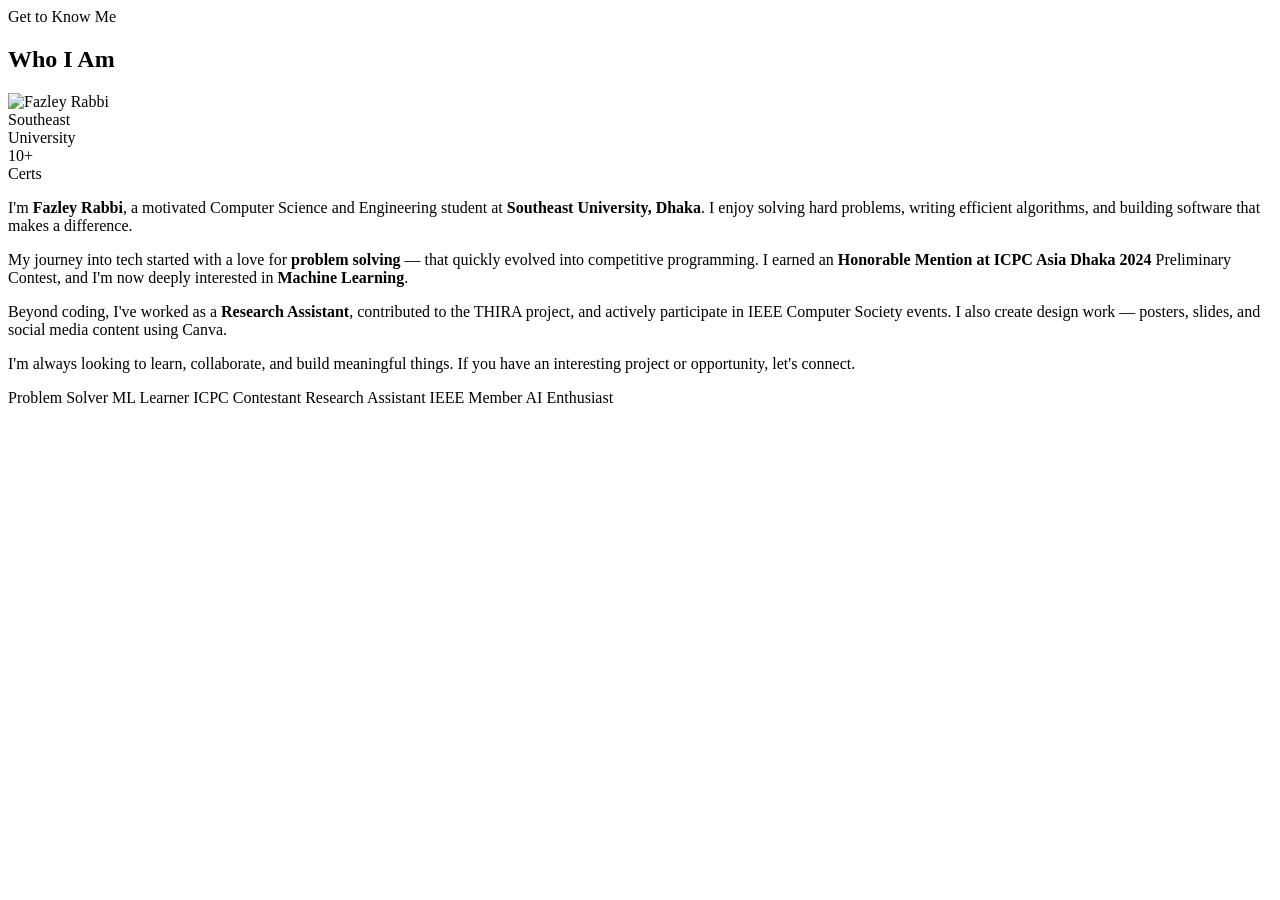
<file: src/main/resources/templates/sections/about.html>
<!DOCTYPE html>
<html xmlns:th="http://www.thymeleaf.org">
<body>
<th:block th:fragment="content">
<section id="about">
  <div class="max-w">
    <div class="section-label reveal">Get to Know Me</div>
    <h2 class="section-heading reveal">Who I Am</h2>

    <div class="about-grid">
      <div class="about-img-side reveal">
        <div class="about-img-box">
        <img th:src="@{/images/me.jpeg}" alt="Fazley Rabbi" class="about-photo">
          <div class="about-stat-grid">
            <div class="about-stat-box">
              <div class="num">Southeast </div>
              <div class="lbl">University</div>
            </div>
            <div class="about-stat-box">
              <div class="num">10+</div>
              <div class="lbl">Certs</div>
            </div>
          </div>
        </div>
      </div>

      <div class="about-text-side reveal">
        <p>
          I'm <strong>Fazley Rabbi</strong>, a motivated Computer Science and Engineering student at
          <strong>Southeast University, Dhaka</strong>. I enjoy solving hard problems, writing efficient
          algorithms, and building software that makes a difference.
        </p>
        <p>
          My journey into tech started with a love for <strong>problem solving</strong> — that quickly
          evolved into competitive programming. I earned an
          <strong>Honorable Mention at ICPC Asia Dhaka 2024</strong> Preliminary Contest, and I'm now
          deeply interested in <strong>Machine Learning</strong>.
        </p>
        <p>
          Beyond coding, I've worked as a <strong>Research Assistant</strong>, contributed to the THIRA
          project, and actively participate in IEEE Computer Society events. I also create design work —
          posters, slides, and social media content using Canva.
        </p>
        <p>
          I'm always looking to learn, collaborate, and build meaningful things.
          If you have an interesting project or opportunity, let's connect.
        </p>
        <div class="about-tags">
          <span class="about-tag">Problem Solver</span>
          <span class="about-tag">ML Learner</span>
          <span class="about-tag">ICPC Contestant</span>
          <span class="about-tag">Research Assistant</span>
          <span class="about-tag">IEEE Member</span>
          <span class="about-tag">AI Enthusiast</span>
        </div>
      </div>
    </div>
  </div>
</section>

</th:block>
</body>
</html>
</file>
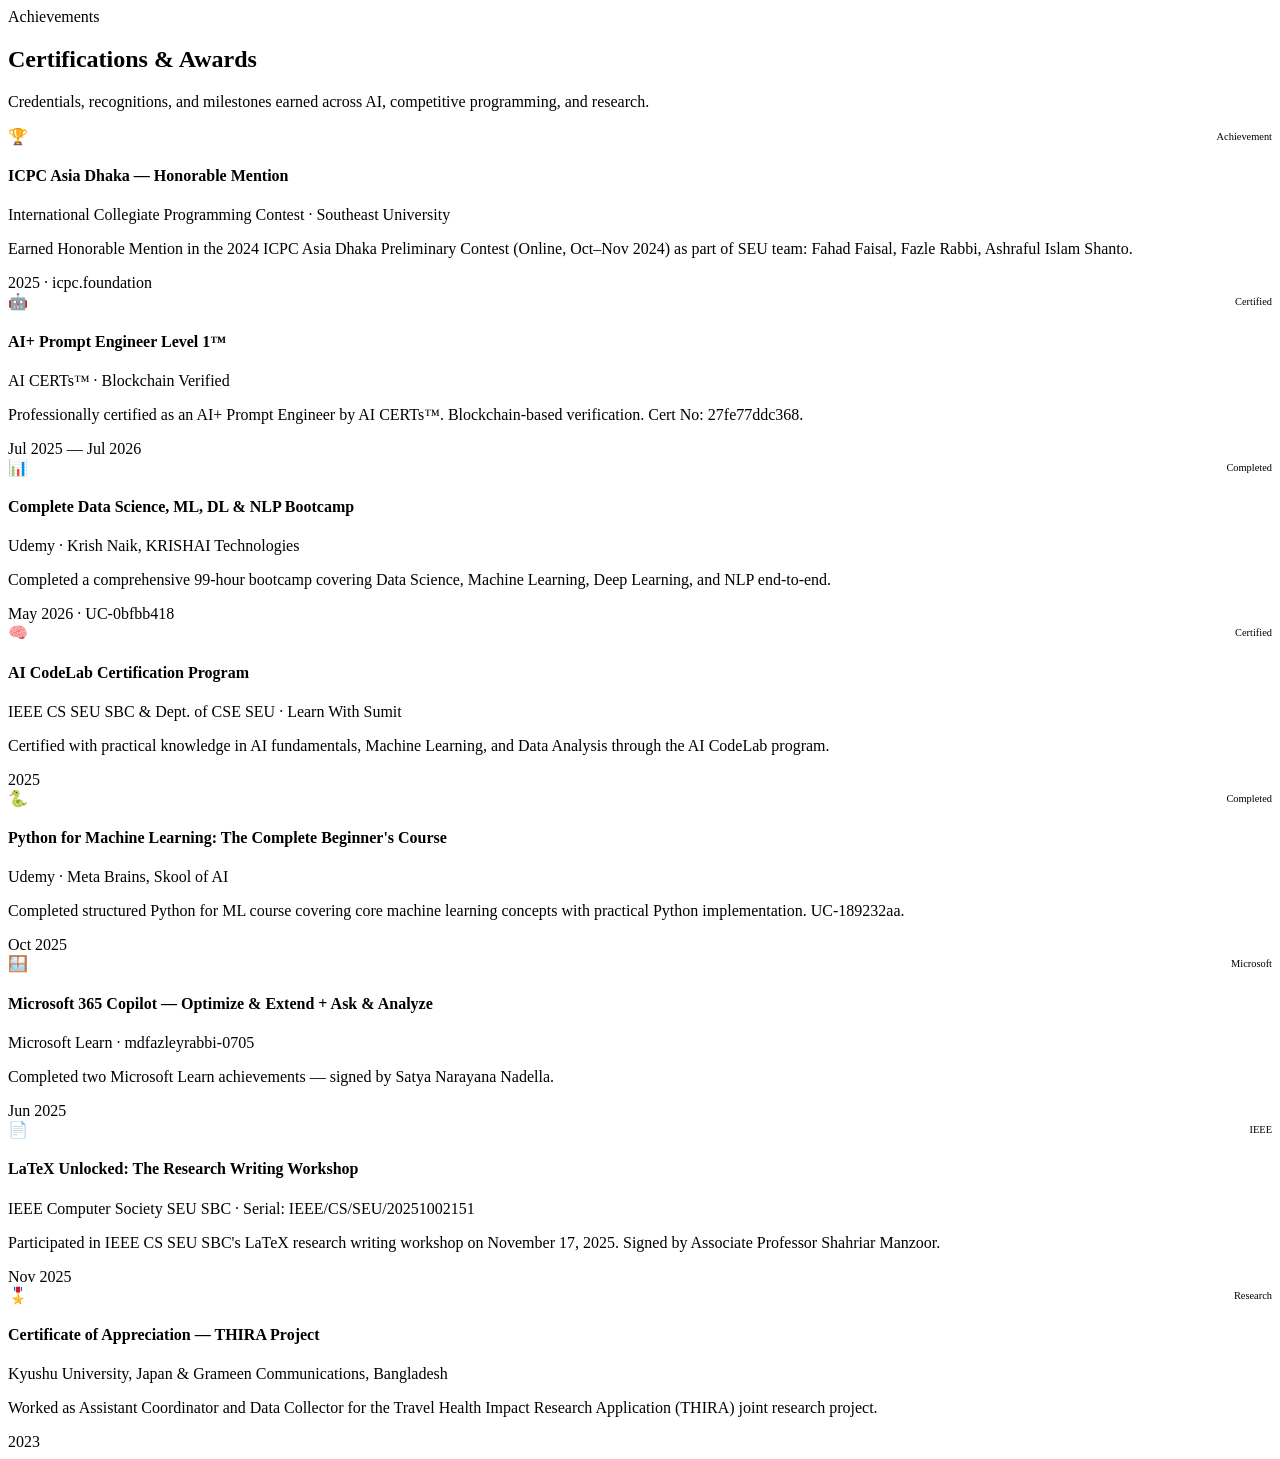
<file: src/main/resources/templates/sections/certifications.html>
<!DOCTYPE html>
<html xmlns:th="http://www.thymeleaf.org">
<body>
<th:block th:fragment="content">
<section id="certifications">
  <div class="max-w">
    <div class="section-label reveal">Achievements</div>
    <h2 class="section-heading reveal">Certifications &amp; Awards</h2>
    <p class="section-sub reveal">Credentials, recognitions, and milestones earned across AI, competitive programming, and research.</p>

    <div class="cert-grid">

      <div class="cert-card reveal" style="border-color:rgba(0,180,255,.2)">
        <div style="display:flex;align-items:center;justify-content:space-between">
          <div class="cert-emoji">🏆</div>
          <span class="proj-status status-done" style="font-size:.65rem">Achievement</span>
        </div>
        <h4>ICPC Asia Dhaka — Honorable Mention</h4>
        <div class="cert-org">International Collegiate Programming Contest · Southeast University</div>
        <p class="cert-desc">Earned Honorable Mention in the 2024 ICPC Asia Dhaka Preliminary Contest (Online, Oct–Nov 2024) as part of SEU team: Fahad Faisal, Fazle Rabbi, Ashraful Islam Shanto.</p>
        <div class="cert-year">2025 · icpc.foundation</div>
      </div>

      <div class="cert-card reveal" style="border-color:rgba(255,215,0,.15)">
        <div style="display:flex;align-items:center;justify-content:space-between">
          <div class="cert-emoji">🤖</div>
          <span class="proj-status status-done" style="font-size:.65rem">Certified</span>
        </div>
        <h4>AI+ Prompt Engineer Level 1™</h4>
        <div class="cert-org">AI CERTs™ · Blockchain Verified</div>
        <p class="cert-desc">Professionally certified as an AI+ Prompt Engineer by AI CERTs™. Blockchain-based verification. Cert No: 27fe77ddc368.</p>
        <div class="cert-year">Jul 2025 — Jul 2026</div>
      </div>

      <div class="cert-card reveal" style="border-color:rgba(167,139,250,.15)">
        <div style="display:flex;align-items:center;justify-content:space-between">
          <div class="cert-emoji">📊</div>
          <span class="proj-status status-done" style="font-size:.65rem">Completed</span>
        </div>
        <h4>Complete Data Science, ML, DL &amp; NLP Bootcamp</h4>
        <div class="cert-org">Udemy · Krish Naik, KRISHAI Technologies</div>
        <p class="cert-desc">Completed a comprehensive 99-hour bootcamp covering Data Science, Machine Learning, Deep Learning, and NLP end-to-end.</p>
        <div class="cert-year">May 2026 · UC-0bfbb418</div>
      </div>

      <div class="cert-card reveal" style="border-color:rgba(0,212,170,.15)">
        <div style="display:flex;align-items:center;justify-content:space-between">
          <div class="cert-emoji">🧠</div>
          <span class="proj-status status-done" style="font-size:.65rem">Certified</span>
        </div>
        <h4>AI CodeLab Certification Program</h4>
        <div class="cert-org">IEEE CS SEU SBC &amp; Dept. of CSE SEU · Learn With Sumit</div>
        <p class="cert-desc">Certified with practical knowledge in AI fundamentals, Machine Learning, and Data Analysis through the AI CodeLab program.</p>
        <div class="cert-year">2025</div>
      </div>

      <div class="cert-card reveal" style="border-color:rgba(0,212,170,.12)">
        <div style="display:flex;align-items:center;justify-content:space-between">
          <div class="cert-emoji">🐍</div>
          <span class="proj-status status-done" style="font-size:.65rem">Completed</span>
        </div>
        <h4>Python for Machine Learning: The Complete Beginner's Course</h4>
        <div class="cert-org">Udemy · Meta Brains, Skool of AI</div>
        <p class="cert-desc">Completed structured Python for ML course covering core machine learning concepts with practical Python implementation. UC-189232aa.</p>
        <div class="cert-year">Oct 2025</div>
      </div>

      <div class="cert-card reveal" style="border-color:rgba(0,120,212,.2)">
        <div style="display:flex;align-items:center;justify-content:space-between">
          <div class="cert-emoji">🪟</div>
          <span class="proj-status status-done" style="font-size:.65rem">Microsoft</span>
        </div>
        <h4>Microsoft 365 Copilot — Optimize &amp; Extend + Ask &amp; Analyze</h4>
        <div class="cert-org">Microsoft Learn · mdfazleyrabbi-0705</div>
        <p class="cert-desc">Completed two Microsoft Learn achievements — signed by Satya Narayana Nadella.</p>
        <div class="cert-year">Jun 2025</div>
      </div>

      <div class="cert-card reveal" style="border-color:rgba(0,212,170,.12)">
        <div style="display:flex;align-items:center;justify-content:space-between">
          <div class="cert-emoji">📄</div>
          <span class="proj-status status-done" style="font-size:.65rem">IEEE</span>
        </div>
        <h4>LaTeX Unlocked: The Research Writing Workshop</h4>
        <div class="cert-org">IEEE Computer Society SEU SBC · Serial: IEEE/CS/SEU/20251002151</div>
        <p class="cert-desc">Participated in IEEE CS SEU SBC's LaTeX research writing workshop on November 17, 2025. Signed by Associate Professor Shahriar Manzoor.</p>
        <div class="cert-year">Nov 2025</div>
      </div>

   <a th:href="@{/images/thira.jpg}"
   target="_blank"
   class="cert-link">

  <div class="cert-card reveal" style="border-color:rgba(96,165,250,.15)">
    <div style="display:flex;align-items:center;justify-content:space-between">
      <div class="cert-emoji">🎖️</div>
      <span class="proj-status status-research" style="font-size:.65rem">Research</span>
    </div>

    <h4>Certificate of Appreciation — THIRA Project</h4>

    <div class="cert-org">
      Kyushu University, Japan &amp; Grameen Communications, Bangladesh
    </div>

    <p class="cert-desc">
      Worked as Assistant Coordinator and Data Collector for the Travel Health
      Impact Research Application (THIRA) joint research project.
    </p>

    <div class="cert-year">2023</div>
  </div>

</a>

    </div><!-- /cert-grid -->
  </div>
</section>

</th:block>
</body>
</html>
</file>
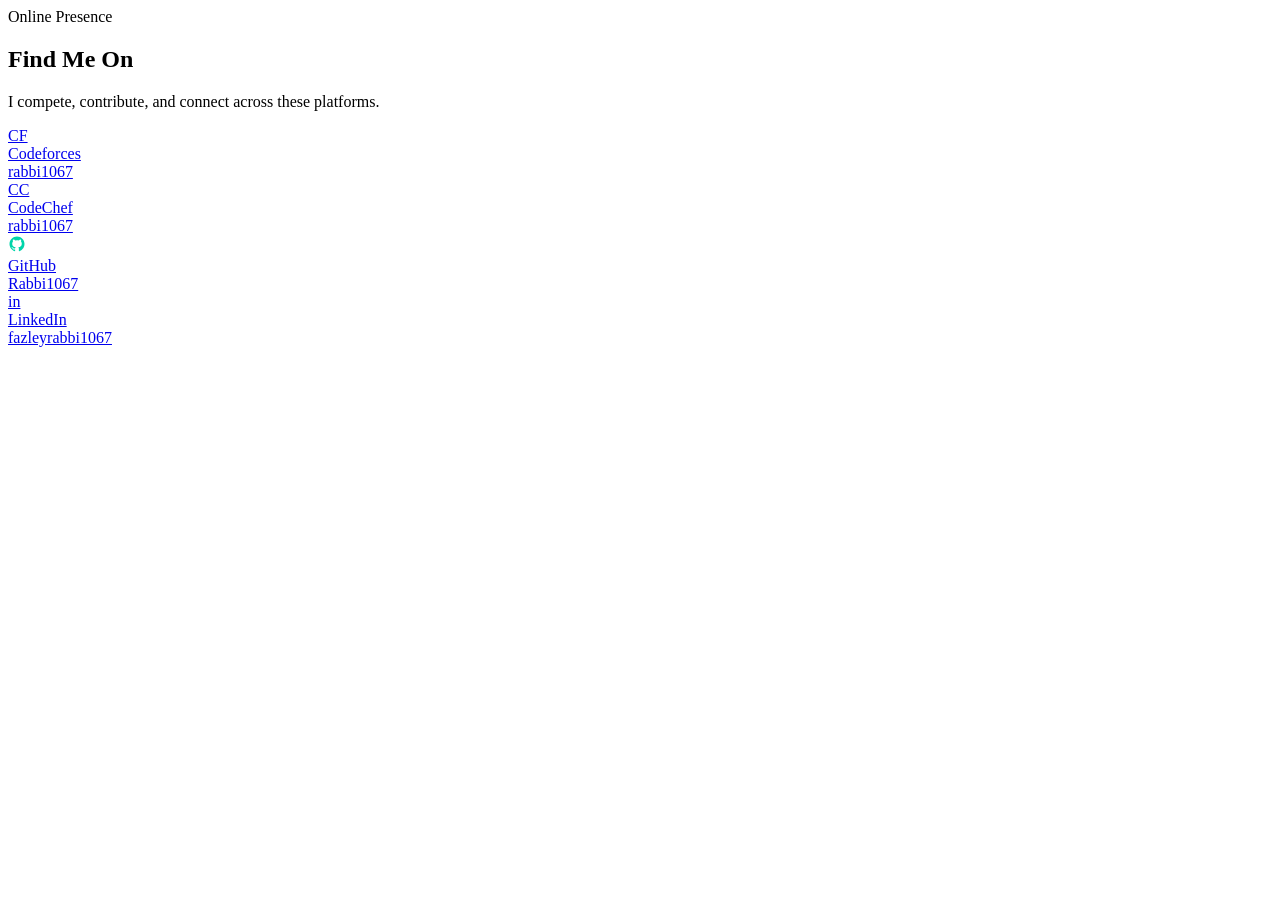
<file: src/main/resources/templates/sections/competitive.html>
<!DOCTYPE html>
<html xmlns:th="http://www.thymeleaf.org">
<body>
<th:block th:fragment="content">
<section id="competitive">
  <div class="max-w">
    <div class="section-label reveal">Online Presence</div>
    <h2 class="section-heading reveal">Find Me On</h2>
    <p class="section-sub reveal">I compete, contribute, and connect across these platforms.</p>

    <div class="cp-grid">
      <a href="https://codeforces.com/profile/rabbi1067" target="_blank" rel="noopener" class="cp-card reveal">
        <div class="cp-logo">CF</div>
        <div class="cp-info">
          <div class="cp-platform">Codeforces</div>
          <div class="cp-handle">rabbi1067</div>
        </div>
      </a>
      <a href="https://www.codechef.com/users/rabbi1067" target="_blank" rel="noopener" class="cp-card reveal">
        <div class="cp-logo">CC</div>
        <div class="cp-info">
          <div class="cp-platform">CodeChef</div>
          <div class="cp-handle">rabbi1067</div>
        </div>
      </a>
      <a href="https://github.com/Rabbi1067" target="_blank" rel="noopener" class="cp-card reveal">
        <div class="cp-logo">
          <svg width="18" height="18" fill="#00d4aa" viewBox="0 0 24 24" aria-hidden="true"><path d="M12 2C6.477 2 2 6.484 2 12.017c0 4.425 2.865 8.18 6.839 9.504.5.092.682-.217.682-.483 0-.237-.008-.868-.013-1.703-2.782.605-3.369-1.343-3.369-1.343-.454-1.158-1.11-1.466-1.11-1.466-.908-.62.069-.608.069-.608 1.003.07 1.531 1.032 1.531 1.032.892 1.53 2.341 1.088 2.91.832.092-.647.35-1.088.636-1.338-2.22-.253-4.555-1.113-4.555-4.951 0-1.093.39-1.988 1.029-2.688-.103-.253-.446-1.272.098-2.65 0 0 .84-.27 2.75 1.026A9.564 9.564 0 0112 6.844c.85.004 1.705.115 2.504.337 1.909-1.296 2.747-1.027 2.747-1.027.546 1.379.202 2.398.1 2.651.64.7 1.028 1.595 1.028 2.688 0 3.848-2.339 4.695-4.566 4.943.359.309.678.92.678 1.855 0 1.338-.012 2.419-.012 2.747 0 .268.18.58.688.482A10.019 10.019 0 0022 12.017C22 6.484 17.522 2 12 2z"/></svg>
        </div>
        <div class="cp-info">
          <div class="cp-platform">GitHub</div>
          <div class="cp-handle">Rabbi1067</div>
        </div>
      </a>
      <a href="https://www.linkedin.com/in/fazleyrabbi1067" target="_blank" rel="noopener" class="cp-card reveal">
        <div class="cp-logo">in</div>
        <div class="cp-info">
          <div class="cp-platform">LinkedIn</div>
          <div class="cp-handle">fazleyrabbi1067</div>
        </div>
      </a>
    </div>
  </div>
</section>

</th:block>
</body>
</html>
</file>
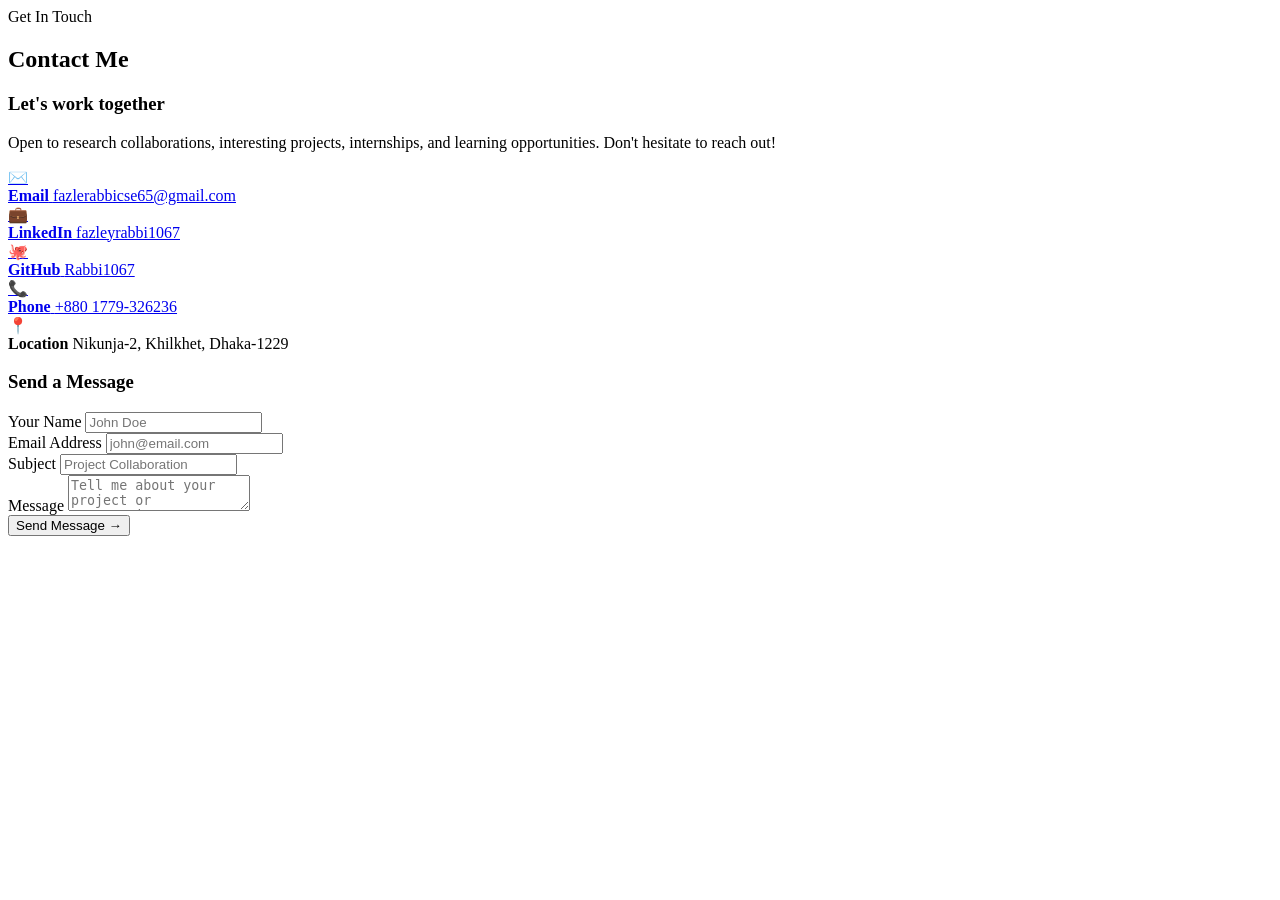
<file: src/main/resources/templates/sections/contact.html>
<!DOCTYPE html>
<html xmlns:th="http://www.thymeleaf.org">
<body>
<th:block th:fragment="content">
<section id="contact">
  <div class="max-w">
    <div class="section-label reveal">Get In Touch</div>
    <h2 class="section-heading reveal">Contact Me</h2>

    <div class="contact-wrap">
      <div class="contact-info reveal">
        <h3>Let's work together</h3>
        <p>Open to research collaborations, interesting projects, internships, and learning opportunities. Don't hesitate to reach out!</p>

        <div class="contact-links">
          <a href="mailto:fazlerabbicse65@gmail.com" class="c-link">
            <div class="c-icon">✉️</div>
            <div class="c-text">
              <strong>Email</strong>
              <span>fazlerabbicse65@gmail.com</span>
            </div>
          </a>
          <a href="https://www.linkedin.com/in/fazleyrabbi1067" target="_blank" rel="noopener" class="c-link">
            <div class="c-icon">💼</div>
            <div class="c-text">
              <strong>LinkedIn</strong>
              <span>fazleyrabbi1067</span>
            </div>
          </a>
          <a href="https://github.com/Rabbi1067" target="_blank" rel="noopener" class="c-link">
            <div class="c-icon">🐙</div>
            <div class="c-text">
              <strong>GitHub</strong>
              <span>Rabbi1067</span>
            </div>
          </a>
          <a href="tel:+8801779326236" class="c-link">
            <div class="c-icon">📞</div>
            <div class="c-text">
              <strong>Phone</strong>
              <span>+880 1779-326236</span>
            </div>
          </a>
          <div class="c-link" style="cursor:default">
            <div class="c-icon">📍</div>
            <div class="c-text">
              <strong>Location</strong>
              <span>Nikunja-2, Khilkhet, Dhaka-1229</span>
            </div>
          </div>
        </div>
      </div>

      <form id="contact-form" class="contact-form-box reveal" action="/" method="post">        <h3>Send a Message</h3>
        <div class="form-row">
          <div class="form-group">
            <label for="fname">Your Name</label>
            <input
    id="fname"
    name="name"
    type="text"
    placeholder="John Doe"
    required
/>

          </div>
          <div class="form-group">
            <label for="femail">Email Address</label>
            <input
    id="femail"
    name="email"
    type="email"
    placeholder="john@email.com"
    required
/>
          </div>
        </div>
        <div class="form-group">
          <label for="fsubject">Subject</label>
          <input
    id="fsubject"
    name="subject"
    type="text"
    placeholder="Project Collaboration"
    required
/>
        </div>
        <div class="form-group">
          <label for="fmessage">Message</label>
          <textarea
    id="fmessage"
    name="message"
    placeholder="Tell me about your project or opportunity..."
    required
></textarea>
        </div>
        <button type="submit" class="form-submit">
    Send Message →
</button>
      </form>
    </div>
  </div>
</section>

</th:block>
</body>
</html>
</file>
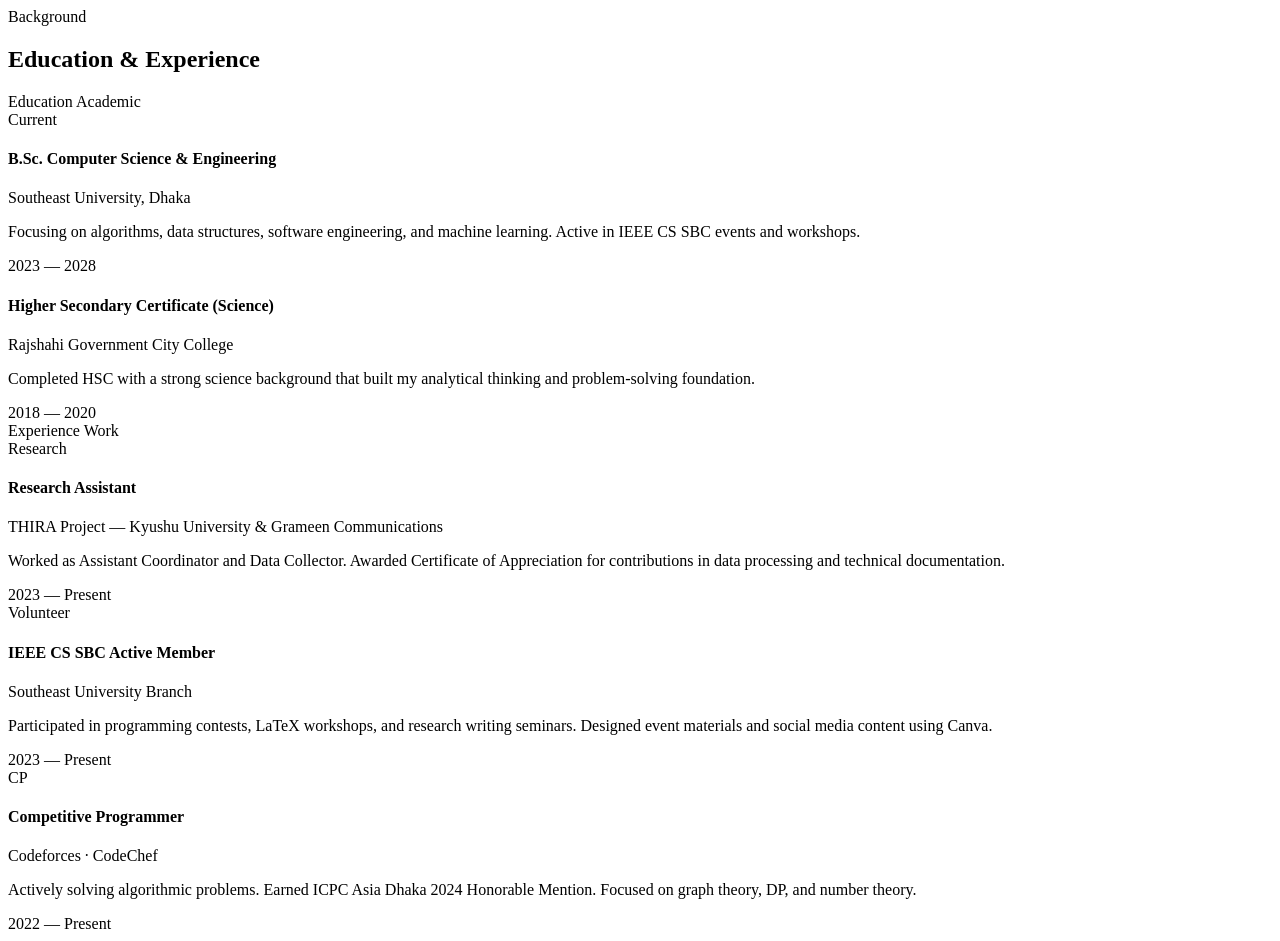
<file: src/main/resources/templates/sections/experience.html>
<!DOCTYPE html>
<html xmlns:th="http://www.thymeleaf.org">
<body>
<th:block th:fragment="content">
<section id="experience">
  <div class="max-w">
    <div class="section-label reveal">Background</div>
    <h2 class="section-heading reveal">Education &amp; Experience</h2>

    <div class="exp-grid">

      <!-- Education column -->
      <div>
        <div class="exp-col-title reveal">Education <span>Academic</span></div>
        <div class="timeline">

          <div class="tl-item reveal">
            <div class="tl-left"><div class="tl-dot"></div><div class="tl-line"></div></div>
            <div class="tl-card">
              <div class="tl-badge">Current</div>
              <h4>B.Sc. Computer Science &amp; Engineering</h4>
              <div class="tl-org">Southeast University, Dhaka</div>
              <p class="tl-desc">Focusing on algorithms, data structures, software engineering, and machine learning. Active in IEEE CS SBC events and workshops.</p>
              <div class="tl-year">2023 — 2028</div>
            </div>
          </div>

          <div class="tl-item reveal">
            <div class="tl-left"><div class="tl-dot"></div><div class="tl-line"></div></div>
            <div class="tl-card">
              <h4>Higher Secondary Certificate (Science)</h4>
              <div class="tl-org">Rajshahi Government City College</div>
              <p class="tl-desc">Completed HSC with a strong science background that built my analytical thinking and problem-solving foundation.</p>
              <div class="tl-year">2018 — 2020</div>
            </div>
          </div>

        </div>
      </div>

      <!-- Experience column -->
      <div>
        <div class="exp-col-title reveal">Experience <span>Work</span></div>
        <div class="timeline">

          <div class="tl-item reveal">
            <div class="tl-left"><div class="tl-dot"></div><div class="tl-line"></div></div>
            <div class="tl-card">
              <div class="tl-badge">Research</div>
              <h4>Research Assistant</h4>
              <div class="tl-org">THIRA Project — Kyushu University &amp; Grameen Communications</div>
              <p class="tl-desc">Worked as Assistant Coordinator and Data Collector. Awarded Certificate of Appreciation for contributions in data processing and technical documentation.</p>
              <div class="tl-year">2023 — Present</div>
            </div>
          </div>

          <div class="tl-item reveal">
            <div class="tl-left"><div class="tl-dot"></div><div class="tl-line"></div></div>
            <div class="tl-card">
              <div class="tl-badge">Volunteer</div>
              <h4>IEEE CS SBC Active Member</h4>
              <div class="tl-org">Southeast University Branch</div>
              <p class="tl-desc">Participated in programming contests, LaTeX workshops, and research writing seminars. Designed event materials and social media content using Canva.</p>
              <div class="tl-year">2023 — Present</div>
            </div>
          </div>

          <div class="tl-item reveal">
            <div class="tl-left"><div class="tl-dot"></div></div>
            <div class="tl-card">
              <div class="tl-badge">CP</div>
              <h4>Competitive Programmer</h4>
              <div class="tl-org">Codeforces · CodeChef</div>
              <p class="tl-desc">Actively solving algorithmic problems. Earned ICPC Asia Dhaka 2024 Honorable Mention. Focused on graph theory, DP, and number theory.</p>
              <div class="tl-year">2022 — Present</div>
            </div>
          </div>

        </div>
      </div>

    </div><!-- /exp-grid -->
  </div>
</section>

</th:block>
</body>
</html>
</file>
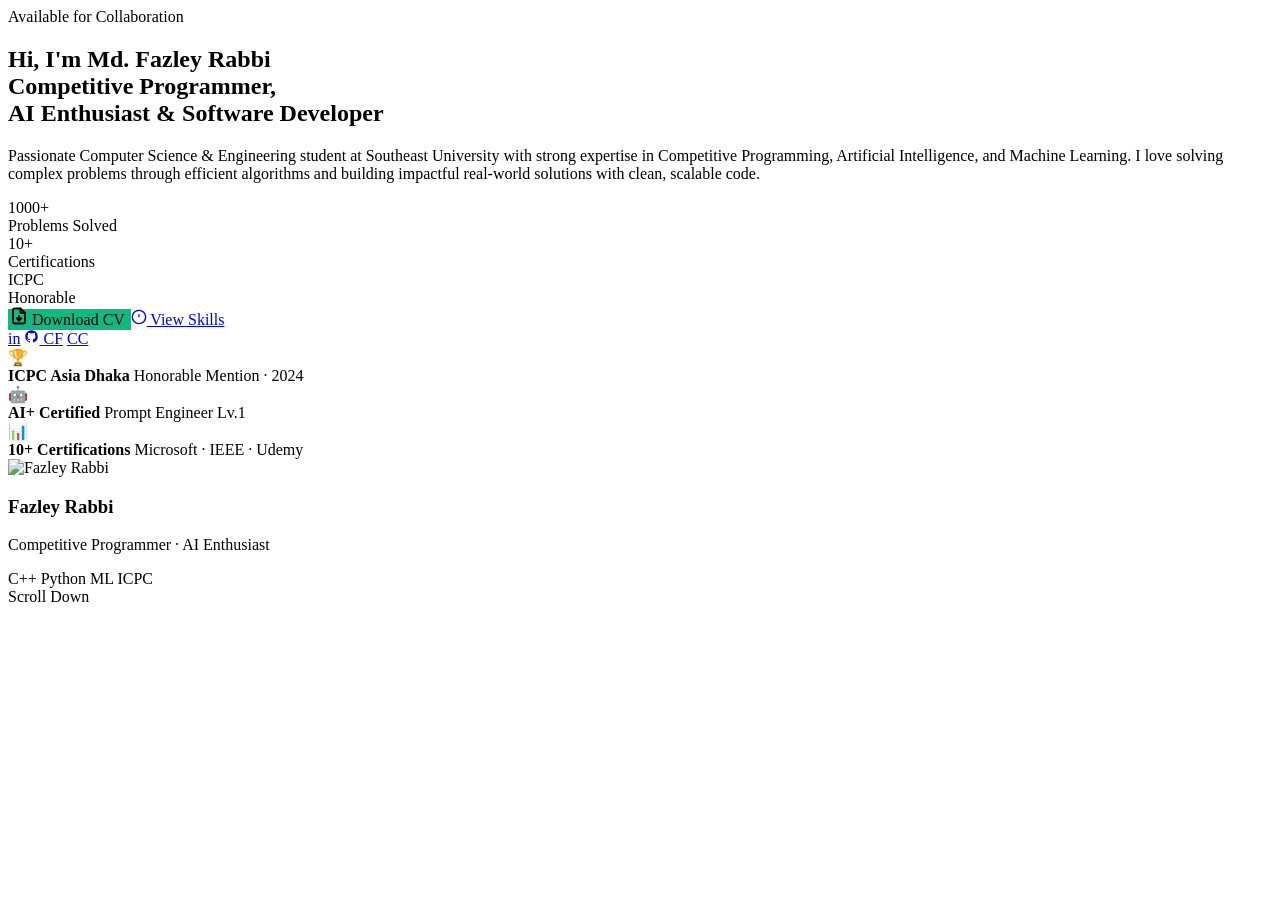
<file: src/main/resources/templates/sections/home.html>
<!DOCTYPE html>
<html xmlns:th="http://www.thymeleaf.org">
<body>
<th:block th:fragment="content">
<section id="home">
  <!-- Background decorations -->
  <div class="hero-blob blob-1"></div>
  <div class="hero-blob blob-2"></div>
  <div class="hero-blob blob-3"></div>
  <div class="hero-grid"></div>

  <!-- Left: text content -->
  <div class="hero-left">
    <div class="available-badge">
      <div class="badge-dot"></div>
      Available for Collaboration
    </div>

    <h1 class="hero-title">
      Hi, I'm Md. Fazley Rabbi<br />
      <span class="hero-title-accent">Competitive Programmer,</span><br />
      AI Enthusiast & Software Developer
    </h1>

    <p class="hero-intro">
    Passionate Computer Science & Engineering student at Southeast University with strong expertise in Competitive Programming, 
    Artificial Intelligence, and Machine Learning. I love solving complex problems through efficient algorithms and building 
    impactful real-world solutions with clean, scalable code.
    </p>

    <div class="hero-stats">
      <div class="stat-item">
        <div class="stat-num">1000<span>+</span></div>
        <div class="stat-label">Problems Solved</div>
      </div>
      <div class="stat-item">
        <div class="stat-num">10<span>+</span></div>
        <div class="stat-label">Certifications</div>
      </div>
      <div class="stat-item">
        <div class="stat-num">ICPC</div>
        <div class="stat-label">Honorable</div>
      </div>
    </div>

    <div class="hero-btns">
 <!-- Improved Download CV Button -->
  <a th:href="@{/files/CV.pdf}" target="_blank" class="btn-teal" style="background: #10b981; border: 2px solid #10b981;">
    <!-- Better CV Download Icon -->
    <svg width="18" height="18" fill="none" stroke="currentColor" stroke-width="2.5" stroke-linecap="round" stroke-linejoin="round" viewBox="0 0 24 24" aria-hidden="true">
      <path d="M14 2H6a2 2 0 00-2 2v16a2 2 0 002 2h12a2 2 0 002-2V8z"/>
      <polyline points="14 2 14 8 20 8"/>
      <path d="M12 18v-6"/>
      <path d="M9 15l3 3 3-3"/>
    </svg>
    Download CV
  </a>
      <a href="#skills" class="btn-outline">
        <!-- Info icon -->
        <svg width="16" height="16" fill="none" stroke="currentColor" stroke-width="2" viewBox="0 0 24 24" aria-hidden="true">
          <circle cx="12" cy="12" r="10"/>
          <line x1="12" y1="8"  x2="12"   y2="12"/>
          <line x1="12" y1="16" x2="12.01" y2="16"/>
        </svg>
        View Skills
      </a>
    </div>

    <div class="hero-socials">
      <a href="https://www.linkedin.com/in/fazleyrabbi1067" target="_blank" rel="noopener" class="social-btn" title="LinkedIn" aria-label="LinkedIn">in</a>
      <a href="https://github.com/Rabbi1067"               target="_blank" rel="noopener" class="social-btn" title="GitHub"   aria-label="GitHub">
        <svg width="15" height="15" fill="currentColor" viewBox="0 0 24 24" aria-hidden="true">
          <path d="M12 2C6.477 2 2 6.484 2 12.017c0 4.425 2.865 8.18 6.839 9.504.5.092.682-.217.682-.483
            0-.237-.008-.868-.013-1.703-2.782.605-3.369-1.343-3.369-1.343-.454-1.158-1.11-1.466-1.11-1.466
            -.908-.62.069-.608.069-.608 1.003.07 1.531 1.032 1.531 1.032.892 1.53 2.341 1.088 2.91.832
            .092-.647.35-1.088.636-1.338-2.22-.253-4.555-1.113-4.555-4.951 0-1.093.39-1.988 1.029-2.688
            -.103-.253-.446-1.272.098-2.65 0 0 .84-.27 2.75 1.026A9.564 9.564 0 0112 6.844
            c.85.004 1.705.115 2.504.337 1.909-1.296 2.747-1.027 2.747-1.027.546 1.379.202 2.398.1 2.651
            .64.7 1.028 1.595 1.028 2.688 0 3.848-2.339 4.695-4.566 4.943.359.309.678.92.678 1.855
            0 1.338-.012 2.419-.012 2.747 0 .268.18.58.688.482A10.019 10.019 0 0022 12.017
            C22 6.484 17.522 2 12 2z"/>
        </svg>
      </a>
      <a href="https://codeforces.com/profile/rabbi1067"  target="_blank" rel="noopener" class="social-btn" title="Codeforces" aria-label="Codeforces">CF</a>
      <a href="https://www.codechef.com/users/rabbi1067"  target="_blank" rel="noopener" class="social-btn" title="CodeChef"   aria-label="CodeChef">CC</a>
    </div>
  </div>

  <!-- Right: photo card + floating badges -->
  <div class="hero-right">
    <div class="photo-frame">

      <!-- Floating badges -->
      <div class="float-card fc-1">
        <div class="float-card-icon">🏆</div>
        <div class="float-card-text">
          <strong>ICPC Asia Dhaka</strong>
          <span>Honorable Mention · 2024</span>
        </div>
      </div>

      <div class="float-card fc-2">
        <div class="float-card-icon">🤖</div>
        <div class="float-card-text">
          <strong>AI+ Certified</strong>
          <span>Prompt Engineer Lv.1</span>
        </div>
      </div>

      <div class="float-card fc-3">
        <div class="float-card-icon">📊</div>
        <div class="float-card-text">
          <strong>10+ Certifications</strong>
          <span>Microsoft · IEEE · Udemy</span>
        </div>
      </div>

      <!-- Profile card -->
      <div class="photo-card">
        <div class="photo-placeholder">
          <div class="photo-avatar-wrap">
            <div class="photo-avatar-ring">
             <img
                 th:src="@{/images/My_pic.jpeg}"
                 alt="Fazley Rabbi"
                class="profile-photo"
    />
            </div>
          </div>
          <div class="photo-name-card">
            <h3>Fazley Rabbi</h3>
            <p>Competitive Programmer · AI Enthusiast</p>
          </div>
          <div class="photo-skills-row">
            <span class="photo-skill-tag">C++</span>
            <span class="photo-skill-tag">Python</span>
            <span class="photo-skill-tag">ML</span>
            <span class="photo-skill-tag">ICPC</span>
          </div>
        </div>
      </div>

    </div><!-- /photo-frame -->
  </div><!-- /hero-right -->

  <div class="scroll-indicator">
    <div class="scroll-mouse"><div class="scroll-wheel"></div></div>
    Scroll Down
  </div>
</section>

</th:block>
</body>
</html>
</file>
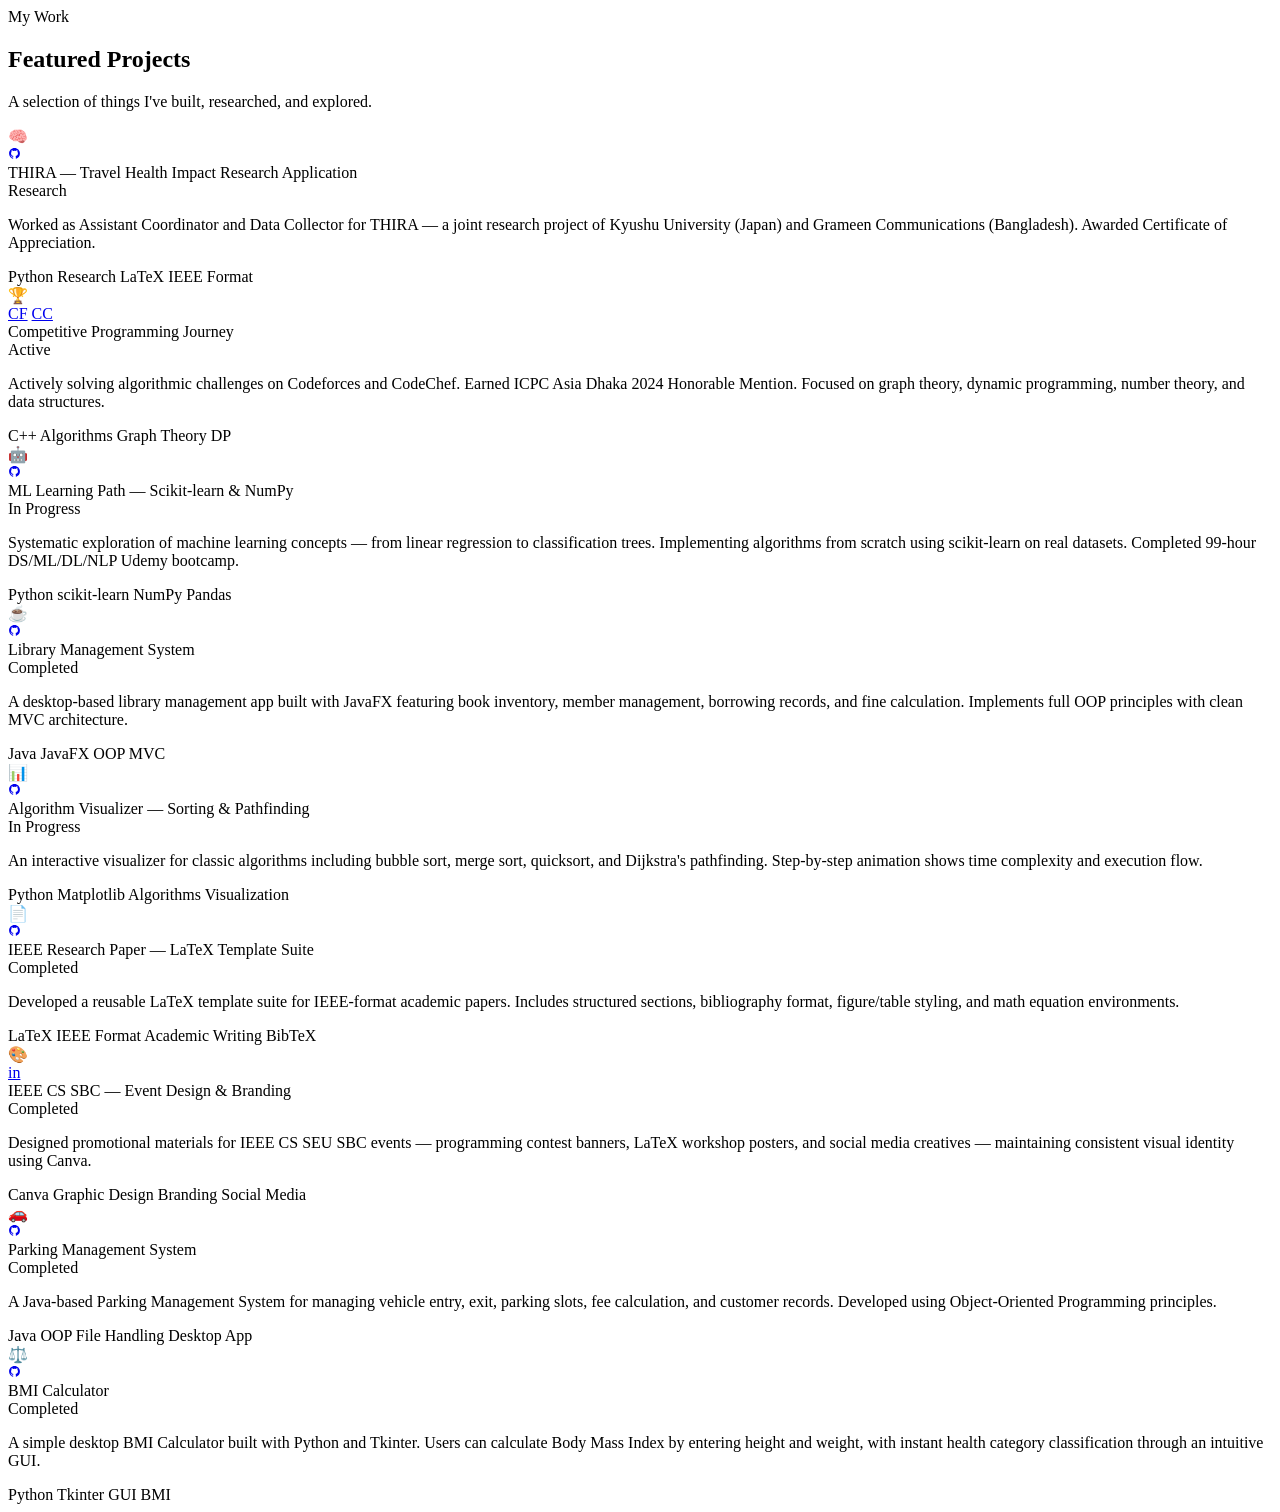
<file: src/main/resources/templates/sections/projects.html>
<!DOCTYPE html>
<html xmlns:th="http://www.thymeleaf.org">
<body>
<th:block th:fragment="content">
<section id="projects">
  <div class="max-w">
    <div class="section-label reveal">My Work</div>
    <h2 class="section-heading reveal">Featured Projects</h2>
    <p class="section-sub reveal">A selection of things I've built, researched, and explored.</p>

    <div class="projects-grid">

      <!-- GitHub SVG (reusable shortcut) -->
      <!-- Project 1: THIRA -->
      <div class="proj-card reveal">
        <div class="proj-top">
          <div class="proj-icon">🧠</div>
          <div class="proj-links">
            <a href="https://github.com/Rabbi1067" target="_blank" rel="noopener" class="proj-link" title="GitHub" aria-label="GitHub">
              <svg width="13" height="13" fill="currentColor" viewBox="0 0 24 24" aria-hidden="true"><path d="M12 2C6.477 2 2 6.484 2 12.017c0 4.425 2.865 8.18 6.839 9.504.5.092.682-.217.682-.483 0-.237-.008-.868-.013-1.703-2.782.605-3.369-1.343-3.369-1.343-.454-1.158-1.11-1.466-1.11-1.466-.908-.62.069-.608.069-.608 1.003.07 1.531 1.032 1.531 1.032.892 1.53 2.341 1.088 2.91.832.092-.647.35-1.088.636-1.338-2.22-.253-4.555-1.113-4.555-4.951 0-1.093.39-1.988 1.029-2.688-.103-.253-.446-1.272.098-2.65 0 0 .84-.27 2.75 1.026A9.564 9.564 0 0112 6.844c.85.004 1.705.115 2.504.337 1.909-1.296 2.747-1.027 2.747-1.027.546 1.379.202 2.398.1 2.651.64.7 1.028 1.595 1.028 2.688 0 3.848-2.339 4.695-4.566 4.943.359.309.678.92.678 1.855 0 1.338-.012 2.419-.012 2.747 0 .268.18.58.688.482A10.019 10.019 0 0022 12.017C22 6.484 17.522 2 12 2z"/></svg>
            </a>
          </div>
        </div>
        <div>
          <div class="proj-title">THIRA — Travel Health Impact Research Application</div>
          <span class="proj-status status-research">Research</span>
        </div>
        <p class="proj-desc">Worked as Assistant Coordinator and Data Collector for THIRA — a joint research project of Kyushu University (Japan) and Grameen Communications (Bangladesh). Awarded Certificate of Appreciation.</p>
        <div class="proj-stack">
          <span class="proj-tag">Python</span>
          <span class="proj-tag">Research</span>
          <span class="proj-tag">LaTeX</span>
          <span class="proj-tag">IEEE Format</span>
        </div>
      </div>

      <!-- Project 2: CP Journey -->
      <div class="proj-card reveal">
        <div class="proj-top">
          <div class="proj-icon">🏆</div>
          <div class="proj-links">
            <a href="https://codeforces.com/profile/rabbi1067" target="_blank" rel="noopener" class="proj-link" title="Codeforces" aria-label="Codeforces">CF</a>
            <a href="https://www.codechef.com/users/rabbi1067"  target="_blank" rel="noopener" class="proj-link" title="CodeChef"   aria-label="CodeChef">CC</a>
          </div>
        </div>
        <div>
          <div class="proj-title">Competitive Programming Journey</div>
          <span class="proj-status status-wip">Active</span>
        </div>
        <p class="proj-desc">Actively solving algorithmic challenges on Codeforces and CodeChef. Earned ICPC Asia Dhaka 2024 Honorable Mention. Focused on graph theory, dynamic programming, number theory, and data structures.</p>
        <div class="proj-stack">
          <span class="proj-tag">C++</span>
          <span class="proj-tag">Algorithms</span>
          <span class="proj-tag">Graph Theory</span>
          <span class="proj-tag">DP</span>
        </div>
      </div>

      <!-- Project 3: ML Learning Path -->
      <div class="proj-card reveal">
        <div class="proj-top">
          <div class="proj-icon">🤖</div>
          <div class="proj-links">
            <a href="https://github.com/Rabbi1067" target="_blank" rel="noopener" class="proj-link" title="GitHub" aria-label="GitHub">
              <svg width="13" height="13" fill="currentColor" viewBox="0 0 24 24" aria-hidden="true"><path d="M12 2C6.477 2 2 6.484 2 12.017c0 4.425 2.865 8.18 6.839 9.504.5.092.682-.217.682-.483 0-.237-.008-.868-.013-1.703-2.782.605-3.369-1.343-3.369-1.343-.454-1.158-1.11-1.466-1.11-1.466-.908-.62.069-.608.069-.608 1.003.07 1.531 1.032 1.531 1.032.892 1.53 2.341 1.088 2.91.832.092-.647.35-1.088.636-1.338-2.22-.253-4.555-1.113-4.555-4.951 0-1.093.39-1.988 1.029-2.688-.103-.253-.446-1.272.098-2.65 0 0 .84-.27 2.75 1.026A9.564 9.564 0 0112 6.844c.85.004 1.705.115 2.504.337 1.909-1.296 2.747-1.027 2.747-1.027.546 1.379.202 2.398.1 2.651.64.7 1.028 1.595 1.028 2.688 0 3.848-2.339 4.695-4.566 4.943.359.309.678.92.678 1.855 0 1.338-.012 2.419-.012 2.747 0 .268.18.58.688.482A10.019 10.019 0 0022 12.017C22 6.484 17.522 2 12 2z"/></svg>
            </a>
          </div>
        </div>
        <div>
          <div class="proj-title">ML Learning Path — Scikit-learn &amp; NumPy</div>
          <span class="proj-status status-wip">In Progress</span>
        </div>
        <p class="proj-desc">Systematic exploration of machine learning concepts — from linear regression to classification trees. Implementing algorithms from scratch using scikit-learn on real datasets. Completed 99-hour DS/ML/DL/NLP Udemy bootcamp.</p>
        <div class="proj-stack">
          <span class="proj-tag">Python</span>
          <span class="proj-tag">scikit-learn</span>
          <span class="proj-tag">NumPy</span>
          <span class="proj-tag">Pandas</span>
        </div>
      </div>

      <!-- Project 4: Library Management -->
      <div class="proj-card reveal">
        <div class="proj-top">
          <div class="proj-icon">☕</div>
          <div class="proj-links">
            <a href="https://github.com/Rabbi1067" target="_blank" rel="noopener" class="proj-link" title="GitHub" aria-label="GitHub">
              <svg width="13" height="13" fill="currentColor" viewBox="0 0 24 24" aria-hidden="true"><path d="M12 2C6.477 2 2 6.484 2 12.017c0 4.425 2.865 8.18 6.839 9.504.5.092.682-.217.682-.483 0-.237-.008-.868-.013-1.703-2.782.605-3.369-1.343-3.369-1.343-.454-1.158-1.11-1.466-1.11-1.466-.908-.62.069-.608.069-.608 1.003.07 1.531 1.032 1.531 1.032.892 1.53 2.341 1.088 2.91.832.092-.647.35-1.088.636-1.338-2.22-.253-4.555-1.113-4.555-4.951 0-1.093.39-1.988 1.029-2.688-.103-.253-.446-1.272.098-2.65 0 0 .84-.27 2.75 1.026A9.564 9.564 0 0112 6.844c.85.004 1.705.115 2.504.337 1.909-1.296 2.747-1.027 2.747-1.027.546 1.379.202 2.398.1 2.651.64.7 1.028 1.595 1.028 2.688 0 3.848-2.339 4.695-4.566 4.943.359.309.678.92.678 1.855 0 1.338-.012 2.419-.012 2.747 0 .268.18.58.688.482A10.019 10.019 0 0022 12.017C22 6.484 17.522 2 12 2z"/></svg>
            </a>
          </div>
        </div>
        <div>
          <div class="proj-title">Library Management System</div>
          <span class="proj-status status-done">Completed</span>
        </div>
        <p class="proj-desc">A desktop-based library management app built with JavaFX featuring book inventory, member management, borrowing records, and fine calculation. Implements full OOP principles with clean MVC architecture.</p>
        <div class="proj-stack">
          <span class="proj-tag">Java</span>
          <span class="proj-tag">JavaFX</span>
          <span class="proj-tag">OOP</span>
          <span class="proj-tag">MVC</span>
        </div>
      </div>

      <!-- Project 5: Algorithm Visualizer -->
      <div class="proj-card reveal">
        <div class="proj-top">
          <div class="proj-icon">📊</div>
          <div class="proj-links">
            <a href="https://github.com/Rabbi1067" target="_blank" rel="noopener" class="proj-link" title="GitHub" aria-label="GitHub">
              <svg width="13" height="13" fill="currentColor" viewBox="0 0 24 24" aria-hidden="true"><path d="M12 2C6.477 2 2 6.484 2 12.017c0 4.425 2.865 8.18 6.839 9.504.5.092.682-.217.682-.483 0-.237-.008-.868-.013-1.703-2.782.605-3.369-1.343-3.369-1.343-.454-1.158-1.11-1.466-1.11-1.466-.908-.62.069-.608.069-.608 1.003.07 1.531 1.032 1.531 1.032.892 1.53 2.341 1.088 2.91.832.092-.647.35-1.088.636-1.338-2.22-.253-4.555-1.113-4.555-4.951 0-1.093.39-1.988 1.029-2.688-.103-.253-.446-1.272.098-2.65 0 0 .84-.27 2.75 1.026A9.564 9.564 0 0112 6.844c.85.004 1.705.115 2.504.337 1.909-1.296 2.747-1.027 2.747-1.027.546 1.379.202 2.398.1 2.651.64.7 1.028 1.595 1.028 2.688 0 3.848-2.339 4.695-4.566 4.943.359.309.678.92.678 1.855 0 1.338-.012 2.419-.012 2.747 0 .268.18.58.688.482A10.019 10.019 0 0022 12.017C22 6.484 17.522 2 12 2z"/></svg>
            </a>
          </div>
        </div>
        <div>
          <div class="proj-title">Algorithm Visualizer — Sorting &amp; Pathfinding</div>
          <span class="proj-status status-wip">In Progress</span>
        </div>
        <p class="proj-desc">An interactive visualizer for classic algorithms including bubble sort, merge sort, quicksort, and Dijkstra's pathfinding. Step-by-step animation shows time complexity and execution flow.</p>
        <div class="proj-stack">
          <span class="proj-tag">Python</span>
          <span class="proj-tag">Matplotlib</span>
          <span class="proj-tag">Algorithms</span>
          <span class="proj-tag">Visualization</span>
        </div>
      </div>

      <!-- Project 6: IEEE LaTeX -->
      <div class="proj-card reveal">
        <div class="proj-top">
          <div class="proj-icon">📄</div>
          <div class="proj-links">
            <a href="https://github.com/Rabbi1067" target="_blank" rel="noopener" class="proj-link" title="GitHub" aria-label="GitHub">
              <svg width="13" height="13" fill="currentColor" viewBox="0 0 24 24" aria-hidden="true"><path d="M12 2C6.477 2 2 6.484 2 12.017c0 4.425 2.865 8.18 6.839 9.504.5.092.682-.217.682-.483 0-.237-.008-.868-.013-1.703-2.782.605-3.369-1.343-3.369-1.343-.454-1.158-1.11-1.466-1.11-1.466-.908-.62.069-.608.069-.608 1.003.07 1.531 1.032 1.531 1.032.892 1.53 2.341 1.088 2.91.832.092-.647.35-1.088.636-1.338-2.22-.253-4.555-1.113-4.555-4.951 0-1.093.39-1.988 1.029-2.688-.103-.253-.446-1.272.098-2.65 0 0 .84-.27 2.75 1.026A9.564 9.564 0 0112 6.844c.85.004 1.705.115 2.504.337 1.909-1.296 2.747-1.027 2.747-1.027.546 1.379.202 2.398.1 2.651.64.7 1.028 1.595 1.028 2.688 0 3.848-2.339 4.695-4.566 4.943.359.309.678.92.678 1.855 0 1.338-.012 2.419-.012 2.747 0 .268.18.58.688.482A10.019 10.019 0 0022 12.017C22 6.484 17.522 2 12 2z"/></svg>
            </a>
          </div>
        </div>
        <div>
          <div class="proj-title">IEEE Research Paper — LaTeX Template Suite</div>
          <span class="proj-status status-done">Completed</span>
        </div>
        <p class="proj-desc">Developed a reusable LaTeX template suite for IEEE-format academic papers. Includes structured sections, bibliography format, figure/table styling, and math equation environments.</p>
        <div class="proj-stack">
          <span class="proj-tag">LaTeX</span>
          <span class="proj-tag">IEEE Format</span>
          <span class="proj-tag">Academic Writing</span>
          <span class="proj-tag">BibTeX</span>
        </div>
      </div>

      <!-- Project 7: IEEE Design -->
      <div class="proj-card reveal">
        <div class="proj-top">
          <div class="proj-icon">🎨</div>
          <div class="proj-links">
            <a href="https://www.linkedin.com/in/fazleyrabbi1067" target="_blank" rel="noopener" class="proj-link" title="LinkedIn" aria-label="LinkedIn">in</a>
          </div>
        </div>
        <div>
          <div class="proj-title">IEEE CS SBC — Event Design &amp; Branding</div>
          <span class="proj-status status-done">Completed</span>
        </div>
        <p class="proj-desc">Designed promotional materials for IEEE CS SEU SBC events — programming contest banners, LaTeX workshop posters, and social media creatives — maintaining consistent visual identity using Canva.</p>
        <div class="proj-stack">
          <span class="proj-tag">Canva</span>
          <span class="proj-tag">Graphic Design</span>
          <span class="proj-tag">Branding</span>
          <span class="proj-tag">Social Media</span>
        </div>
      </div>

        <!-- Project 8: Parking Management System -->
<div class="proj-card reveal">
  <div class="proj-top">
    <div class="proj-icon">🚗</div>

    <div class="proj-links">
      <a href="https://github.com/Rabbi1067/Parking_Management_System_Java_project"
         target="_blank"
         rel="noopener"
         class="proj-link"
         title="GitHub"
         aria-label="GitHub">
        <svg width="13" height="13" fill="currentColor" viewBox="0 0 24 24" aria-hidden="true">
          <path d="M12 2C6.477 2 2 6.484 2 12.017c0 4.425 2.865 8.18 6.839 9.504.5.092.682-.217.682-.483
          0-.237-.008-.868-.013-1.703-2.782.605-3.369-1.343-3.369-1.343-.454-1.158-1.11-1.466-1.11-1.466
          -.908-.62.069-.608.069-.608 1.003.07 1.531 1.032 1.531 1.032.892 1.53 2.341 1.088
          2.91.832.092-.647.35-1.088.636-1.338-2.22-.253-4.555-1.113-4.555-4.951
          0-1.093.39-1.988 1.029-2.688-.103-.253-.446-1.272.098-2.65
          0 0 .84-.27 2.75 1.026A9.564 9.564 0 0112 6.844c.85.004
          1.705.115 2.504.337 1.909-1.296 2.747-1.027 2.747-1.027.546
          1.379.202 2.398.1 2.651.64.7 1.028 1.595 1.028
          2.688 0 3.848-2.339 4.695-4.566 4.943.359.309.678.92.678
          1.855 0 1.338-.012 2.419-.012 2.747 0 .268.18.58.688.482A10.019
          10.019 0 0022 12.017C22 6.484 17.522 2 12 2z"/>
        </svg>
      </a>
    </div>
  </div>

  <div>
    <div class="proj-title">Parking Management System</div>
    <span class="proj-status status-done">Completed</span>
  </div>

  <p class="proj-desc">
    A Java-based Parking Management System for managing vehicle entry,
    exit, parking slots, fee calculation, and customer records.
    Developed using Object-Oriented Programming principles.
  </p>

  <div class="proj-stack">
    <span class="proj-tag">Java</span>
    <span class="proj-tag">OOP</span>
    <span class="proj-tag">File Handling</span>
    <span class="proj-tag">Desktop App</span>
  </div>
</div>
    <!-- Project 9: BMI Calculator -->
<div class="proj-card reveal">
  <div class="proj-top">
    <div class="proj-icon">⚖️</div>

    <div class="proj-links">
      <a href="https://github.com/Rabbi1067/python-project-BMI"
         target="_blank"
         rel="noopener"
         class="proj-link"
         title="GitHub"
         aria-label="GitHub">
        <svg width="13" height="13" fill="currentColor" viewBox="0 0 24 24" aria-hidden="true">
          <path d="M12 2C6.477 2 2 6.484 2 12.017c0 4.425 2.865 8.18 6.839 9.504.5.092.682-.217.682-.483
          0-.237-.008-.868-.013-1.703-2.782.605-3.369-1.343-3.369-1.343-.454-1.158-1.11-1.466-1.11-1.466
          -.908-.62.069-.608.069-.608 1.003.07 1.531 1.032 1.531 1.032.892 1.53 2.341 1.088
          2.91.832.092-.647.35-1.088.636-1.338-2.22-.253-4.555-1.113-4.555-4.951
          0-1.093.39-1.988 1.029-2.688-.103-.253-.446-1.272.098-2.65
          0 0 .84-.27 2.75 1.026A9.564 9.564 0 0112 6.844c.85.004
          1.705.115 2.504.337 1.909-1.296 2.747-1.027 2.747-1.027.546
          1.379.202 2.398.1 2.651.64.7 1.028 1.595 1.028
          2.688 0 3.848-2.339 4.695-4.566 4.943.359.309.678.92.678
          1.855 0 1.338-.012 2.419-.012 2.747 0 .268.18.58.688.482A10.019
          10.019 0 0022 12.017C22 6.484 17.522 2 12 2z"/>
        </svg>
      </a>
    </div>
  </div>

  <div>
    <div class="proj-title">BMI Calculator</div>
    <span class="proj-status status-done">Completed</span>
  </div>

  <p class="proj-desc">
    A simple desktop BMI Calculator built with Python and Tkinter.
    Users can calculate Body Mass Index by entering height and weight,
    with instant health category classification through an intuitive GUI.
  </p>

  <div class="proj-stack">
    <span class="proj-tag">Python</span>
    <span class="proj-tag">Tkinter</span>
    <span class="proj-tag">GUI</span>
    <span class="proj-tag">BMI</span>
  </div>
</div>


    </div><!-- /projects-grid -->
  </div>
</section>

</th:block>
</body>
</html>
</file>
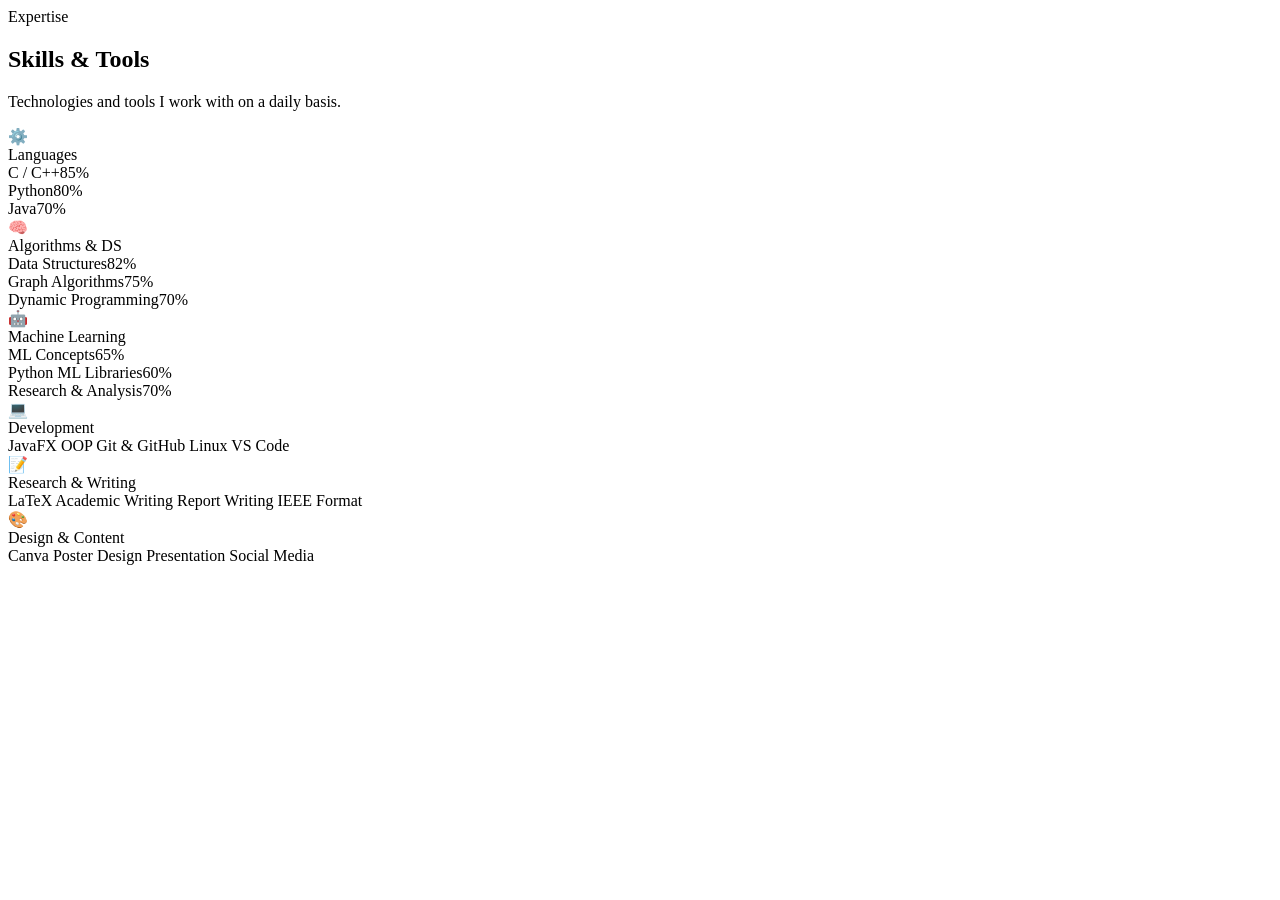
<file: src/main/resources/templates/sections/skills.html>
<!DOCTYPE html>
<html xmlns:th="http://www.thymeleaf.org">
<body>
<th:block th:fragment="content">
<section id="skills">
  <div class="max-w">
    <div class="section-label reveal">Expertise</div>
    <h2 class="section-heading reveal">Skills &amp; Tools</h2>
    <p class="section-sub reveal">Technologies and tools I work with on a daily basis.</p>

    <div class="skills-wrapper">

      <div class="skill-card reveal">
        <div class="sk-head">
          <div class="sk-icon">⚙️</div>
          <div class="sk-title">Languages</div>
        </div>
        <div class="sk-bars">
          <div class="sk-bar-item">
            <div class="sk-bar-label"><span>C / C++</span><span>85%</span></div>
            <div class="sk-bar-track"><div class="sk-bar-fill" data-w="85"></div></div>
          </div>
          <div class="sk-bar-item">
            <div class="sk-bar-label"><span>Python</span><span>80%</span></div>
            <div class="sk-bar-track"><div class="sk-bar-fill" data-w="80"></div></div>
          </div>
          <div class="sk-bar-item">
            <div class="sk-bar-label"><span>Java</span><span>70%</span></div>
            <div class="sk-bar-track"><div class="sk-bar-fill" data-w="70"></div></div>
          </div>
        </div>
      </div>

      <div class="skill-card reveal">
        <div class="sk-head">
          <div class="sk-icon">🧠</div>
          <div class="sk-title">Algorithms &amp; DS</div>
        </div>
        <div class="sk-bars">
          <div class="sk-bar-item">
            <div class="sk-bar-label"><span>Data Structures</span><span>82%</span></div>
            <div class="sk-bar-track"><div class="sk-bar-fill" data-w="82"></div></div>
          </div>
          <div class="sk-bar-item">
            <div class="sk-bar-label"><span>Graph Algorithms</span><span>75%</span></div>
            <div class="sk-bar-track"><div class="sk-bar-fill" data-w="75"></div></div>
          </div>
          <div class="sk-bar-item">
            <div class="sk-bar-label"><span>Dynamic Programming</span><span>70%</span></div>
            <div class="sk-bar-track"><div class="sk-bar-fill" data-w="70"></div></div>
          </div>
        </div>
      </div>

      <div class="skill-card reveal">
        <div class="sk-head">
          <div class="sk-icon">🤖</div>
          <div class="sk-title">Machine Learning</div>
        </div>
        <div class="sk-bars">
          <div class="sk-bar-item">
            <div class="sk-bar-label"><span>ML Concepts</span><span>65%</span></div>
            <div class="sk-bar-track"><div class="sk-bar-fill" data-w="65"></div></div>
          </div>
          <div class="sk-bar-item">
            <div class="sk-bar-label"><span>Python ML Libraries</span><span>60%</span></div>
            <div class="sk-bar-track"><div class="sk-bar-fill" data-w="60"></div></div>
          </div>
          <div class="sk-bar-item">
            <div class="sk-bar-label"><span>Research &amp; Analysis</span><span>70%</span></div>
            <div class="sk-bar-track"><div class="sk-bar-fill" data-w="70"></div></div>
          </div>
        </div>
      </div>

      <div class="skill-card reveal">
        <div class="sk-head">
          <div class="sk-icon">💻</div>
          <div class="sk-title">Development</div>
        </div>
        <div class="sk-tags">
          <span class="sk-tag">JavaFX</span>
          <span class="sk-tag">OOP</span>
          <span class="sk-tag">Git &amp; GitHub</span>
          <span class="sk-tag">Linux</span>
          <span class="sk-tag">VS Code</span>
        </div>
      </div>

      <div class="skill-card reveal">
        <div class="sk-head">
          <div class="sk-icon">📝</div>
          <div class="sk-title">Research &amp; Writing</div>
        </div>
        <div class="sk-tags">
          <span class="sk-tag">LaTeX</span>
          <span class="sk-tag">Academic Writing</span>
          <span class="sk-tag">Report Writing</span>
          <span class="sk-tag">IEEE Format</span>
        </div>
      </div>

      <div class="skill-card reveal">
        <div class="sk-head">
          <div class="sk-icon">🎨</div>
          <div class="sk-title">Design &amp; Content</div>
        </div>
        <div class="sk-tags">
          <span class="sk-tag">Canva</span>
          <span class="sk-tag">Poster Design</span>
          <span class="sk-tag">Presentation</span>
          <span class="sk-tag">Social Media</span>
        </div>
      </div>

    </div><!-- /skills-wrapper -->
  </div>
</section>

</th:block>
</body>
</html>
</file>
